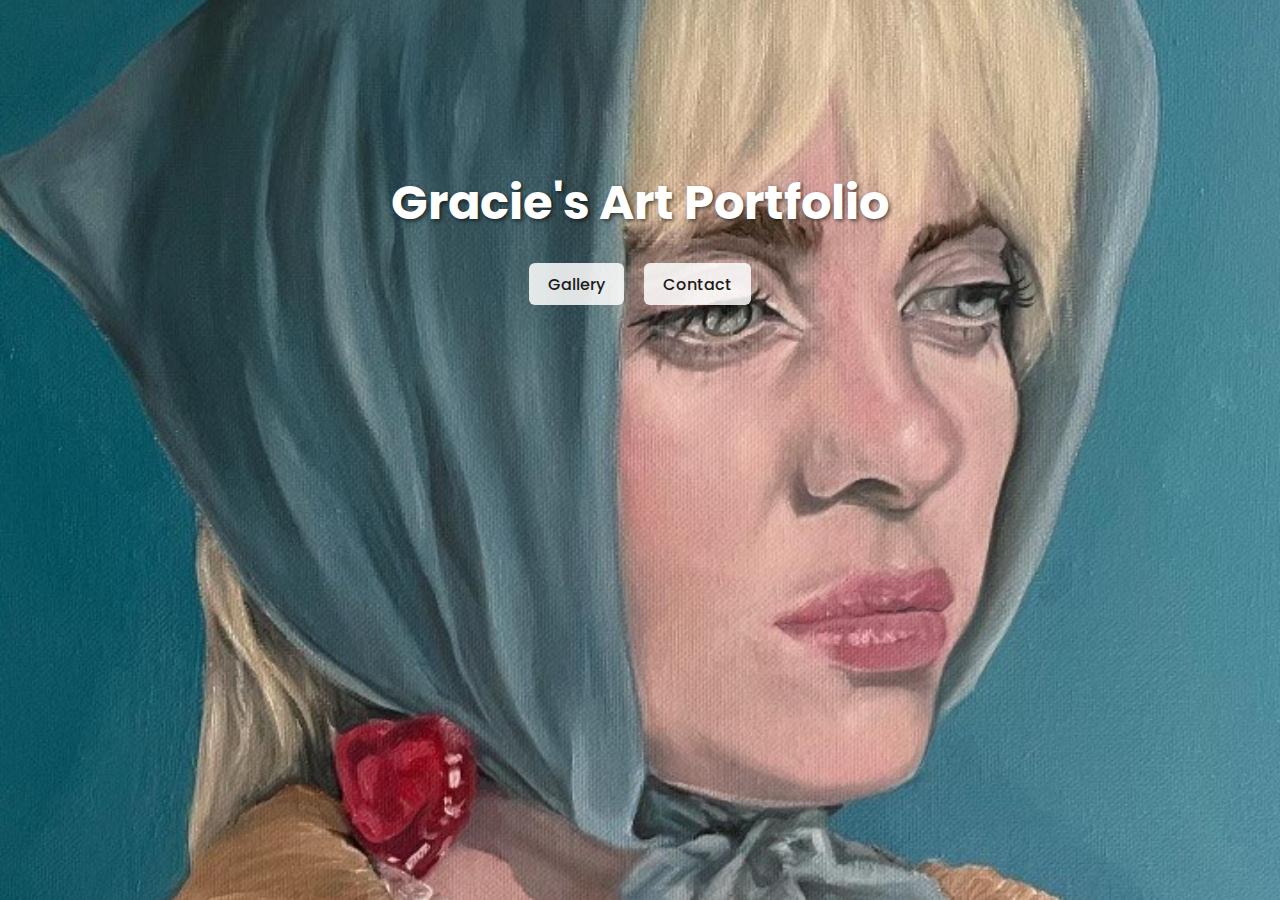
<file: index.html>
<!DOCTYPE html>
<html lang="en">
<head>
    <meta charset="UTF-8">
    <title>Gracie's Art Portfolio</title>
    <link rel="stylesheet" href="style.css">
    <link href="https://fonts.googleapis.com/css2?family=Poppins:wght@300;500;700&display=swap" rel="stylesheet">
</head>
<body class="fullscreen-home">
    <div class="background-image">
        <div class="overlay-text">
            <h1>Gracie's Art Portfolio</h1>
            <div class="nav-buttons">
                <a href="gallery.html" class="nav-button">Gallery</a>
                <a href="contact.html" class="nav-button">Contact</a>
            </div>
        </div>
    </div>
</body>
</html>
</file>
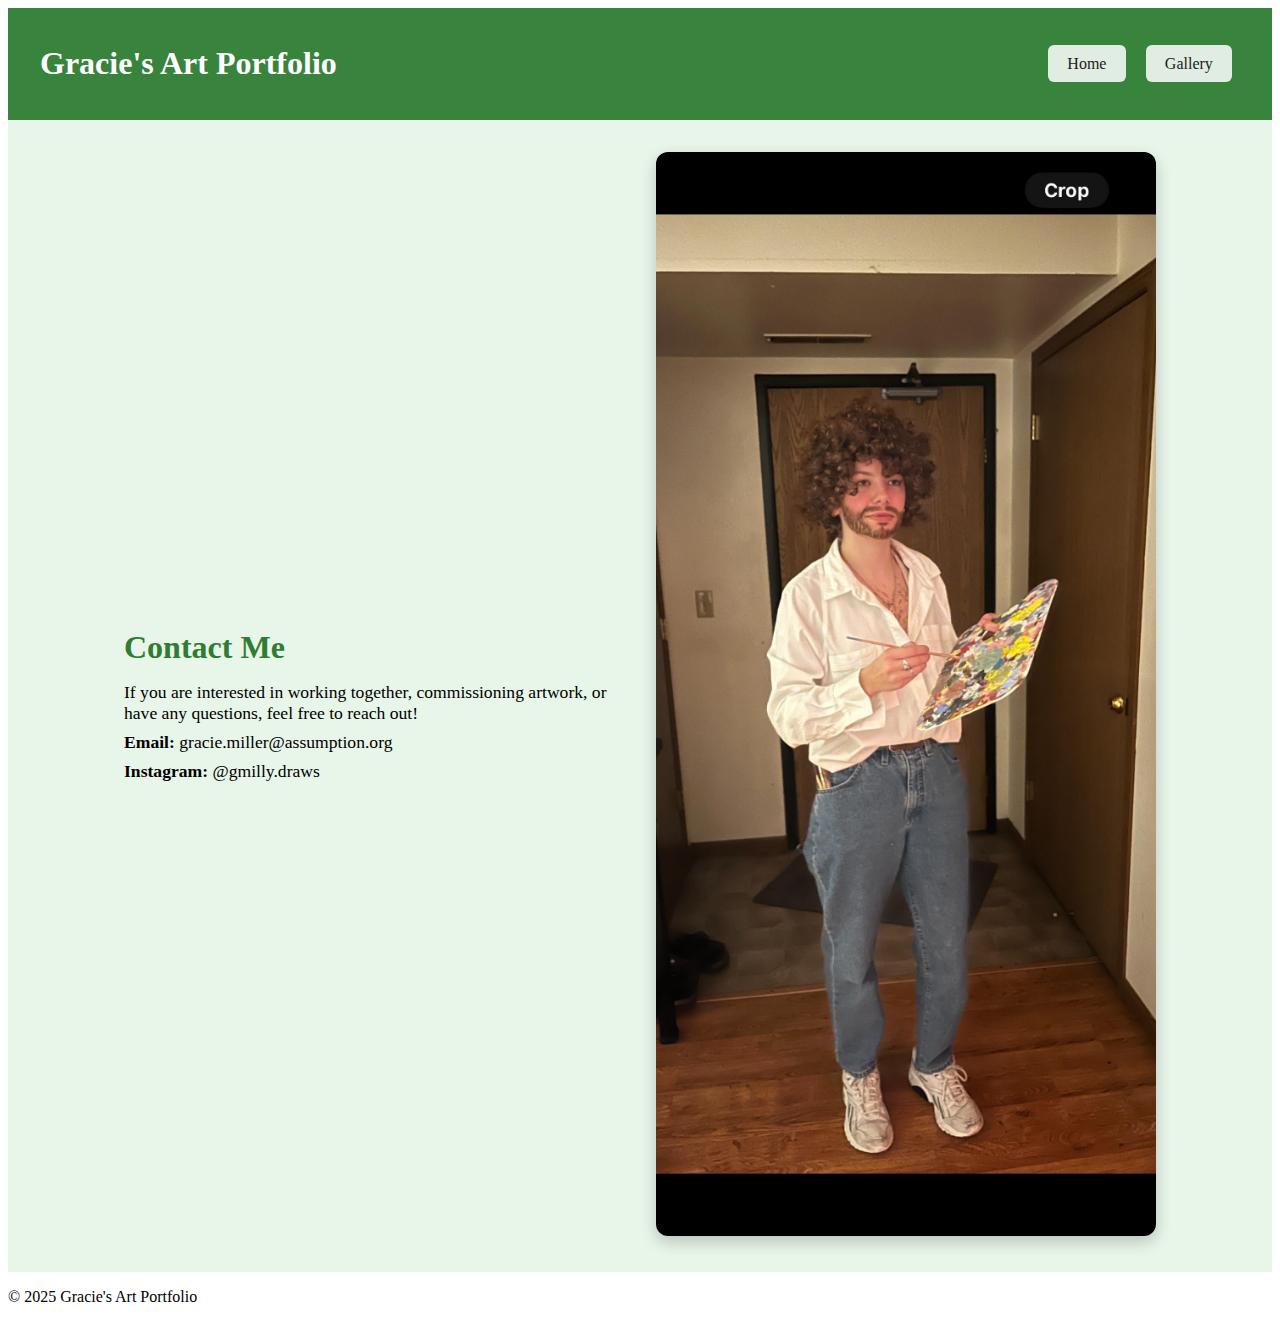
<file: contact.html>
<!DOCTYPE html>
<html lang="en">
<head>
    <meta charset="UTF-8">
    <title>Contact | Gracie's Art Portfolio</title>
    <link rel="stylesheet" href="style.css">
    <link href="https://fonts.googleapis.com/css2?family=Poppins:wght@300;500;700&display=swap" rel="stylesheet">
</head>
<body>
    <header>
        <h1>Gracie's Art Portfolio</h1>
        <nav>
            <a href="index.html" class="nav-button">Home</a>
            <a href="gallery.html" class="nav-button">Gallery</a>
        </nav>
    </header>

    <main class="contact-container">
        <div class="contact-text">
            <h2>Contact Me</h2>
            <p>If you are interested in working together, commissioning artwork, or have any questions, feel free to reach out!</p>
            <p><strong>Email:</strong> gracie.miller@assumption.org</p>
            <p><strong>Instagram:</strong> @gmilly.draws</p>
        </div>
        <div class="contact-image">
            <img src="images/gracie.jpg" alt="Contact Art">
        </div>
    </main>

    <footer>
        <p>© 2025 Gracie's Art Portfolio</p>
    </footer>
</body>
</html>
</file>
<file: style.css>
/* Fullscreen background setup */
.fullscreen-home {
    margin: 0;
    padding: 0;
    height: 100vh;
    font-family: 'Poppins', sans-serif;
}

/* Background image filling entire screen */
.background-image {
    background-image: url("images/billy.jpeg"); /* replace with your image */
    background-size: cover;
    background-position: center;
    height: 100vh;
    width: 100%;
    display: flex;
    align-items: flex-start;
    justify-content: center;
    position: relative;
}

/* Overlay text and nav positioning */
.overlay-text {
    color: white;
    text-align: center;
    position: absolute;
    top: 15%;
}

.overlay-text h1 {
    font-size: 3rem;
    font-weight: 700;
    text-shadow: 2px 2px 4px rgba(0, 0, 0, 0.6);
}

/* Nav buttons below title */
.nav-buttons {
    margin-top: 1.5rem;
}

.nav-button {
    background-color: rgba(255, 255, 255, 0.85);
    color: #1b1b1b;
    padding: 0.6rem 1.2rem;
    margin: 0 0.5rem;
    border-radius: 6px;
    text-decoration: none;
    font-weight: 500;
    transition: background-color 0.3s ease;
}

.nav-button:hover {
    background-color: #c0c0c0;
}

.nav-button:hover {
    background-color: #c0c0c0;
}

/* Header stays clean and spaced */
header {
    background-color: rgba(46, 125, 50, 0.95);
    color: white;
    padding: 1rem 2rem;
    display: flex;
    justify-content: space-between;
    align-items: center;
    flex-wrap: wrap;
}
.gallery {
    padding: 3rem 1rem;
    text-align: center;
    background-color: #e8f5e9; /* soft green background */
}

.gallery h2 {
    font-size: 2rem;
    margin-bottom: 2rem;
    color: #2e7d32;
}

.gallery-grid {
    display: flex;
    justify-content: center;
    flex-wrap: wrap;
    gap: 2rem;
    max-width: 1000px;
    margin: 0 auto;
}

.gallery-grid img {
    width: 350px;  /* increased from 300px */
    height: 350px; /* increased from 300px */
    object-fit: cover;
    border-radius: 10px;
    box-shadow: 0 4px 12px rgba(0, 0, 0, 0.15);
    transition: transform 0.3s ease, box-shadow 0.3s ease;
}

.gallery-grid img:hover {
    transform: scale(1.05);
    box-shadow: 0 6px 18px rgba(0, 0, 0, 0.25);
}

.contact-container {
    display: flex;
    flex-wrap: wrap;
    padding: 2rem;
    align-items: center;
    justify-content: center;
    background-color: #e8f5e9;
    gap: 2rem;
}

.contact-text {
    flex: 1;
    min-width: 300px;
    max-width: 500px;
}

.contact-text h2 {
    font-size: 2rem;
    color: #2e7d32;
    margin-bottom: 1rem;
}

.contact-text p {
    font-size: 1.1rem;
    margin: 0.5rem 0;
}

.contact-image {
    flex: 1;
    min-width: 300px;
    max-width: 500px;
}

.contact-image img {
    width: 100%;
    height: auto;
    border-radius: 12px;
    box-shadow: 0 6px 16px rgba(0, 0, 0, 0.2);
}
</file>
